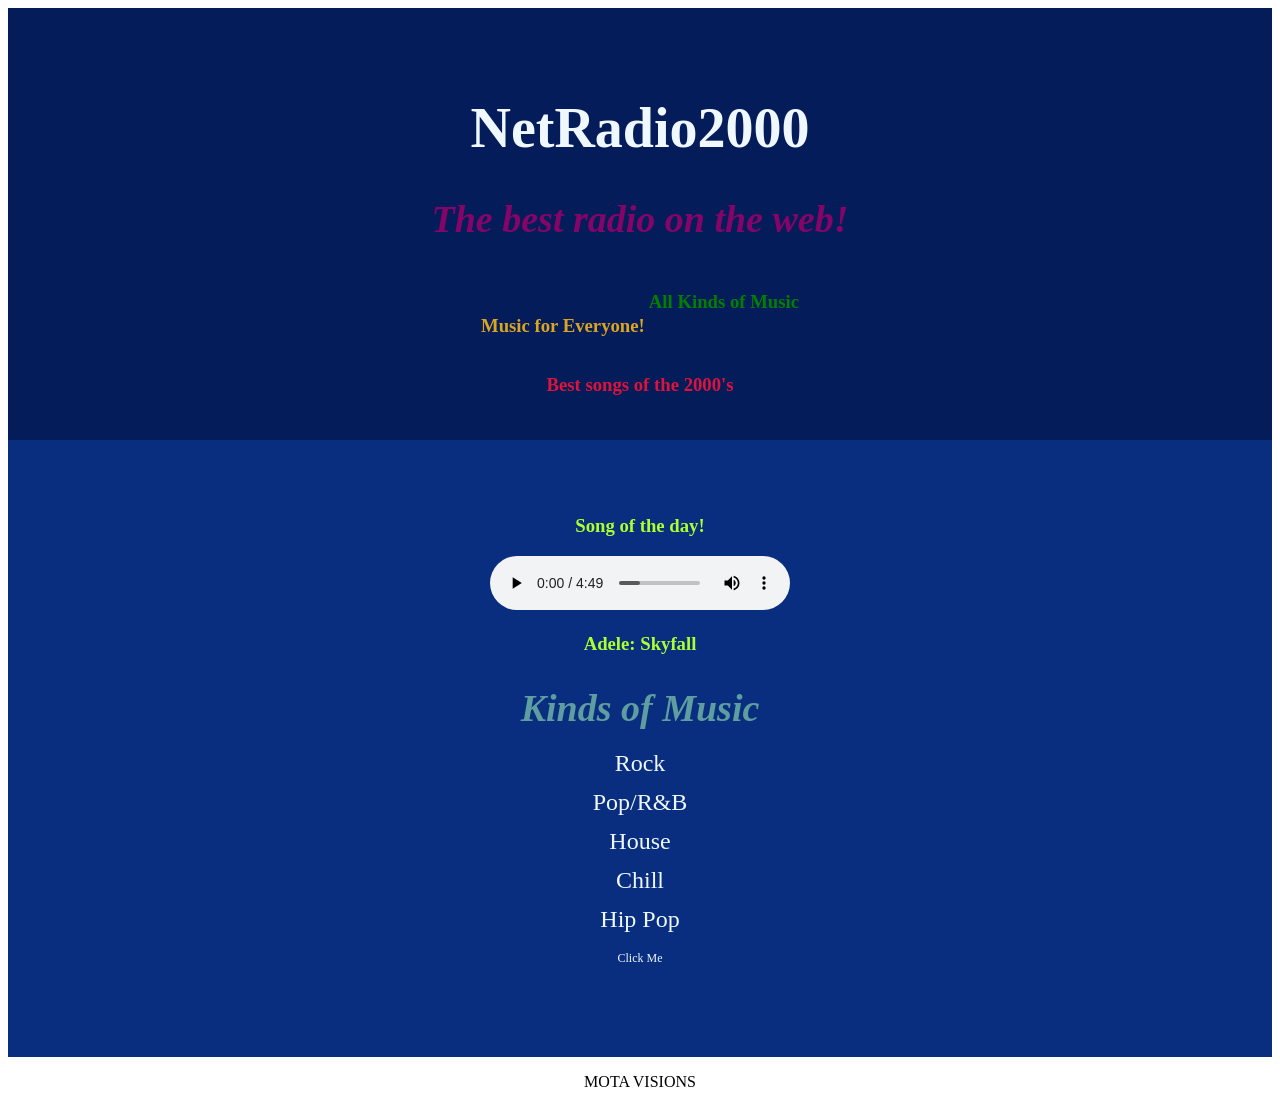
<file: index.html>
<!DOCTYPE html>
<html lang="en">
  <head>
    <meta charset="UTF-8" />
    <meta name="viewport" content="width=device-width, initial-scale=1.0" />
    <title>NetRadio2000</title>
    <link rel="stylesheet" href="styles.css" />
  </head>
  <body>
    <header>
      <h1>NetRadio2000</h1>
      <h2>The best radio on the web!</h2>
      <h3 id="mfe">Music for Everyone!</h3>
      <h3 id="akm">All Kinds of Music</h3>
      <h3 id="bse">Best songs of the 2000's</h3>
    </header>
    <main>
      <h3 id="songDay">Song of the day!</h3>
      <audio id="myAudio" controls>
        <source src="./res/Adele - Skyfall.mp3" type="audio/mpeg" />
      </audio>
      <h3 id="title">Adele: Skyfall</h3>
      <div>
        <h2 class="kinds">Kinds of Music</h2>
        <ul>
          <li><a href="kindsofmusic/rock.html">Rock</a></li>
          <li><a href="kindsofmusic/poprnb.html">Pop/R&B</a></li>
          <li><a href="kindsofmusic/house.html">House</a></li>
          <li><a href="kindsofmusic/chill.html">Chill</a></li>
          <li><a href="kindsofmusic/hippop.html">Hip Pop</a></li>
          <li id="clickme">Click Me</li>
        </ul>
      </div>
    </main>
    <footer>
      <p>MOTA VISIONS</p>
    </footer>
  </body>
</html>
</file>
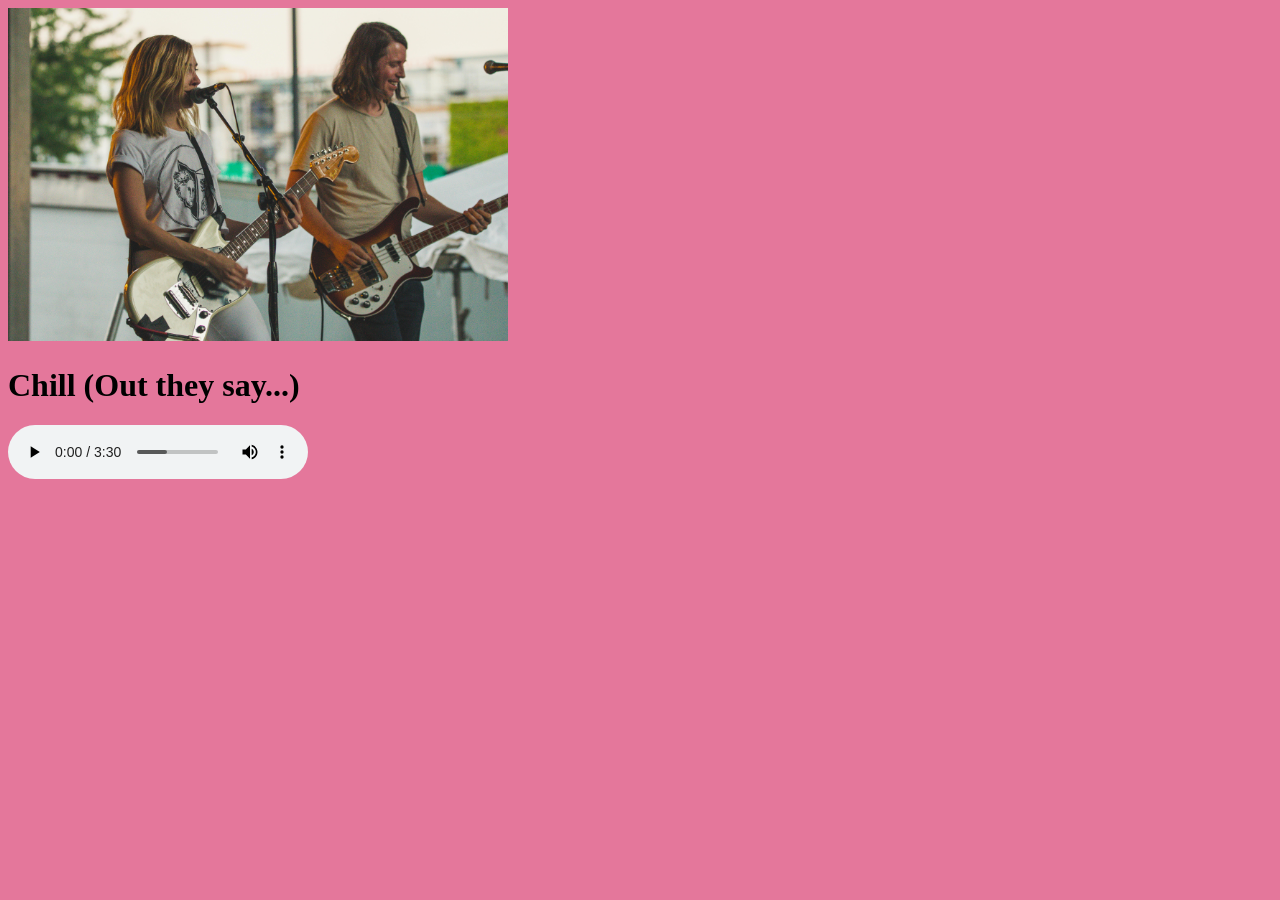
<file: kindsofmusic/chill.html>
<!DOCTYPE html>
<html lang="en">
  <head>
    <meta charset="UTF-8" />
    <meta name="viewport" content="width=device-width, initial-scale=1.0" />
    <title>Chill</title>
    <link rel="stylesheet" href="chill.css" />
  </head>
  <body>
    <img
      src="../res/pexels-brett-sayles-1309240.jpg"
      alt="pexels-brett-sayles-1309240"
    />
    <h1>Chill (Out they say...)</h1>
    <audio id="myAudio" controls>
      <source
        src="../audio/Chill/Allah Las - Tell Me (What's On Your Mind).mp3"
        type="audio/mpeg"
      />
    </audio>
  </body>
</html>
</file>
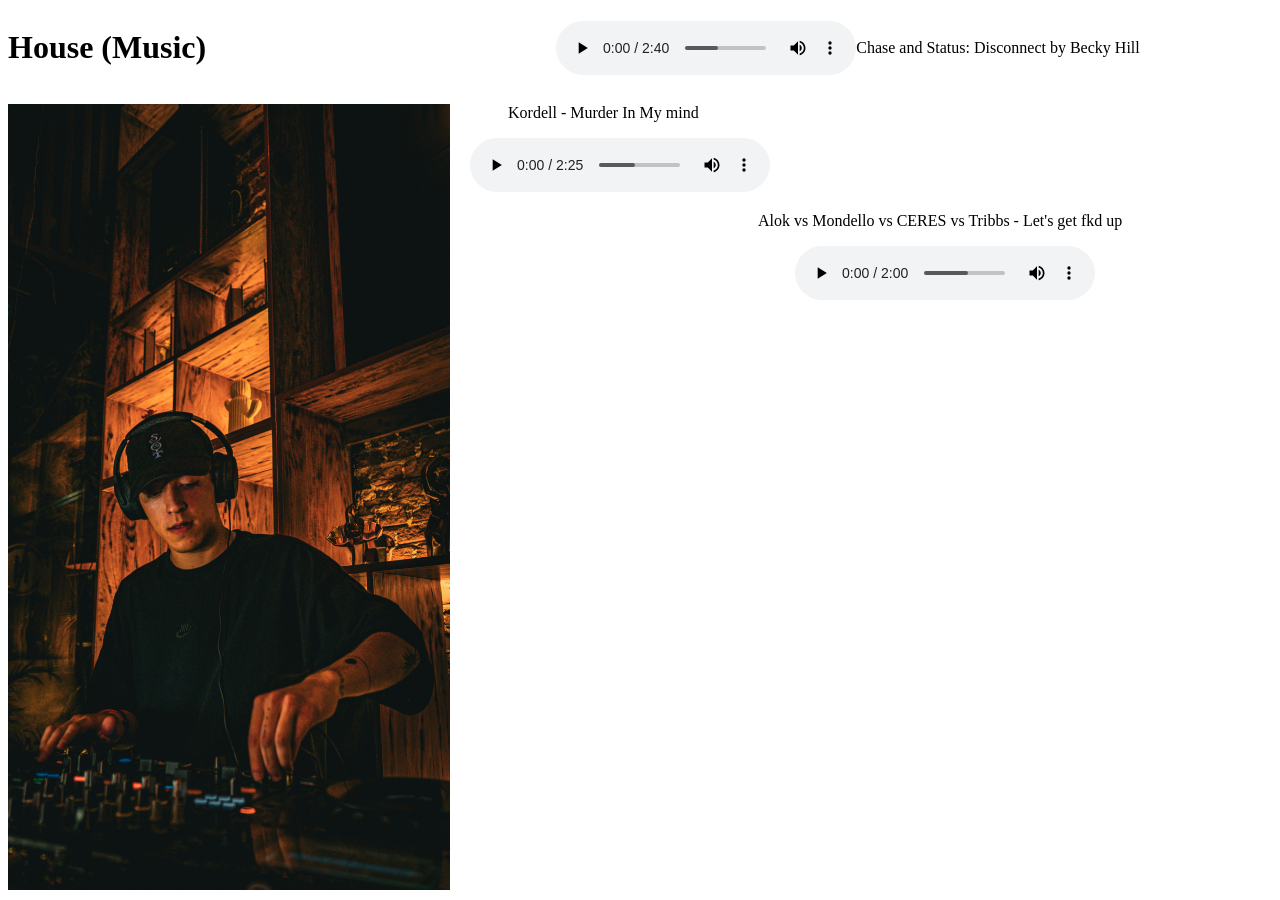
<file: kindsofmusic/house.html>
<!DOCTYPE html>
<html lang="en">
  <head>
    <meta charset="UTF-8" />
    <meta name="viewport" content="width=device-width, initial-scale=1.0" />
    <title>House</title>
    <link rel="stylesheet" href="house.css" />
  </head>
  <body>
    <header class="header-container">
      <h1>House (Music)</h1>
      <audio id="audio1" controls>
        <source
          src="../audio/house/Becky hill ft Chase and Status-Disconnect.mp3"
          type="audio/mpeg"
        />
      </audio>
      <p>Chase and Status: Disconnect by Becky Hill</p>
    </header>
    <main id="main-container">
      <img
        src="../res/pexels-crisphotography-30752986.jpg"
        alt="pexels-crisphotography-30752986"
      />
      <p id="text2">Kordell - Murder In My mind</p>
      <audio id="audio2" controls>
        <source
          src="../audio/house/Kordhell - Murder In My Mind.mp3"
          type="audio/mpeg"
        />
      </audio>
      <p id="text3">Alok vs Mondello vs CERES vs Tribbs - Let's get fkd up</p>
      <audio id="audio3" controls>
        <source
          src="../audio/house/alok-x-mondello-x-ceres-x-tribbs-lets-get-fkd-up-official-visualizer.mp3"
          type="audio/mpeg"
        />
      </audio>
    </main>
    <footer></footer>
  </body>
</html>
</file>
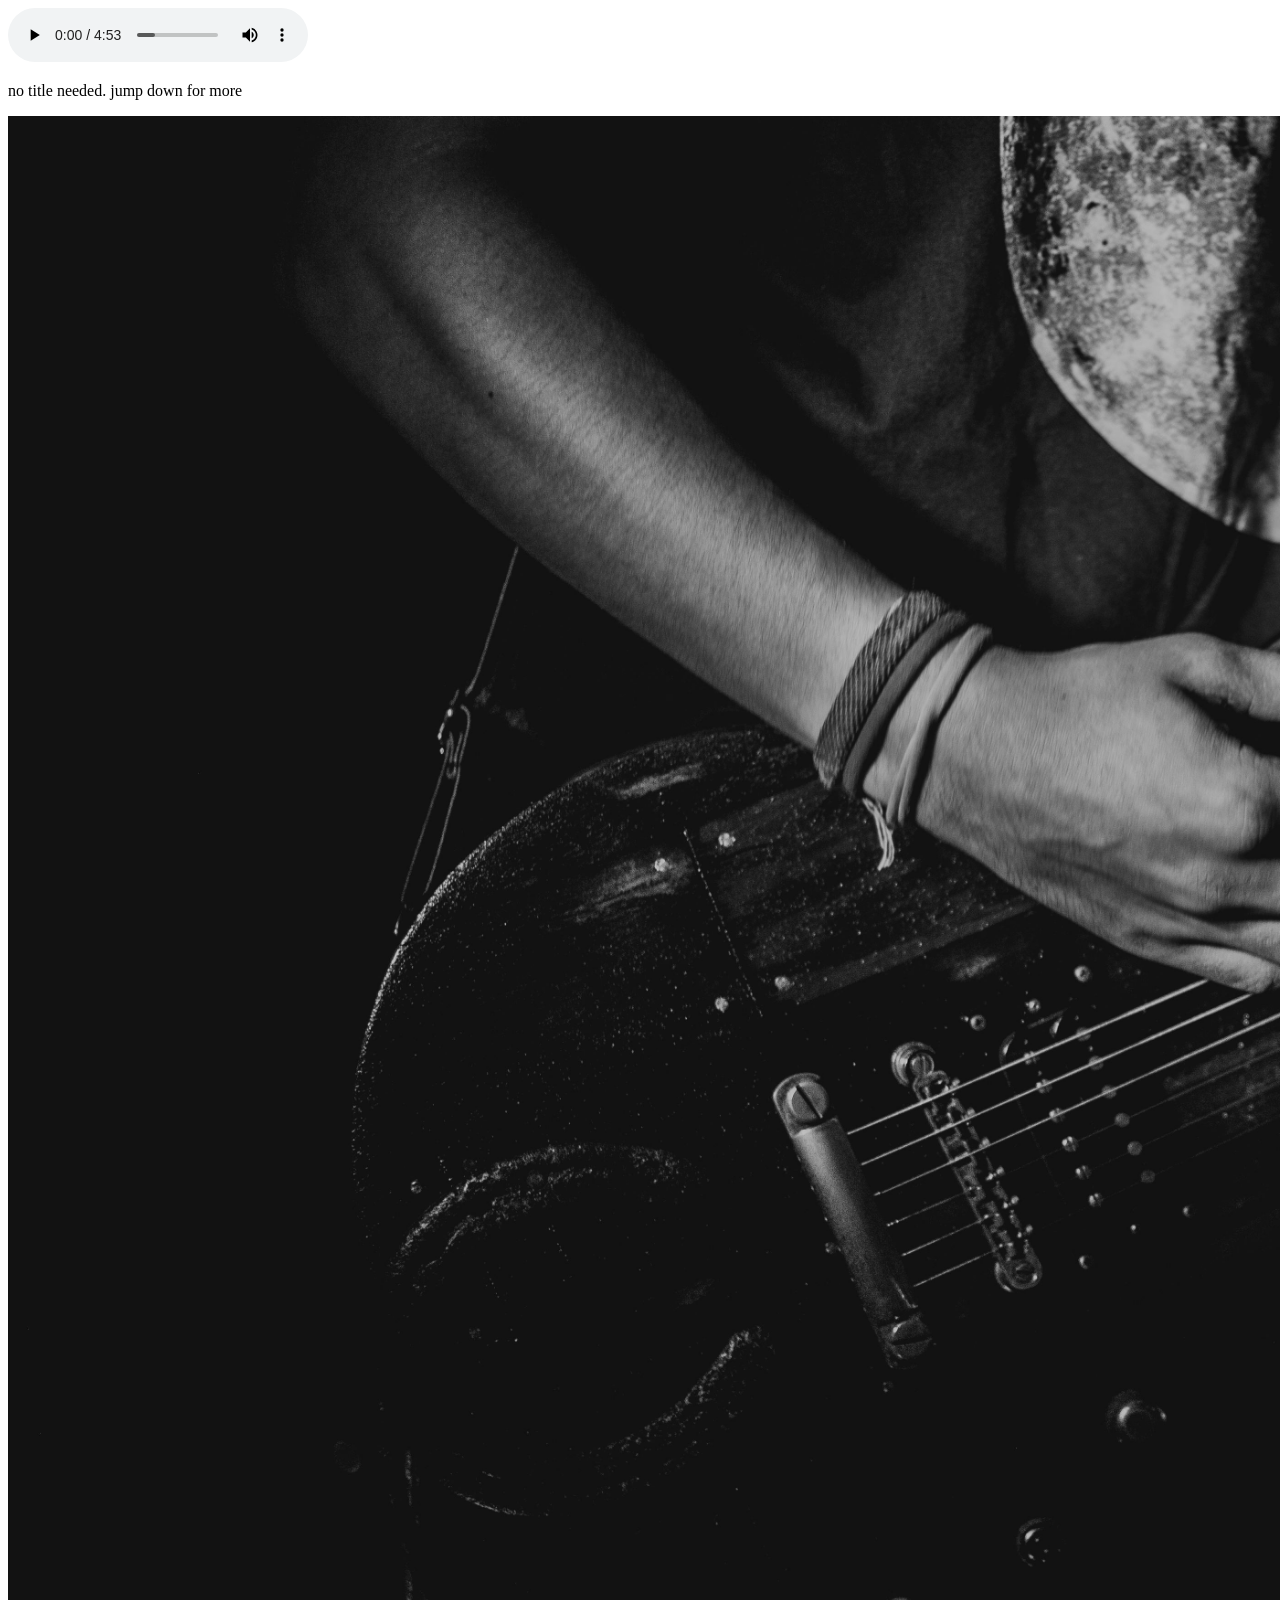
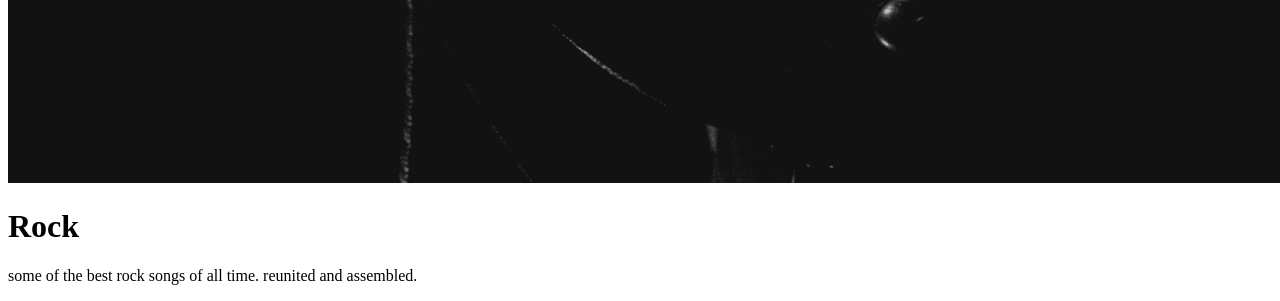
<file: kindsofmusic/rock.html>
<!DOCTYPE html>
<html lang="en">
  <head>
    <meta charset="UTF-8" />
    <meta name="viewport" content="width=device-width, initial-scale=1.0" />
    <link rel="stylesheet" href="./rock.css" />
    <title>Rock</title>
  </head>
  <body>
    <audio id="myAudio" controls>
      <source src="../audio/rock/ACDC - Thunderstruck.mp3" type="audio/mpeg" />
    </audio>
    <p>no title needed. jump down for more</p>
    <img
      id="rock"
      src="../res/pexels-edwardeyer-811838.jpg"
      alt="pexels-edwardeyer-811838"
    />
    <h1>Rock</h1>
    <p>some of the best rock songs of all time. reunited and assembled.</p>
  </body>
</html>
</file>
<file: styles.css>
* {
    text-align: center;
}
header {
    padding-top: 50px;
    background-color: rgb(5, 28, 90);
    padding-bottom: 25px;
}
h1 {
    color:aliceblue;
    font-size: 56px;
}
h2 {
    font-style: italic;
    font-size: 38px;
    color:rgb(132, 4, 104);
}
main {
    justify-content: center;
    background-color: rgb(9, 46, 127);
    padding-top: 25px;
    padding-bottom: 75px;
}
#mfe {
    color: goldenrod;
    display: inline-block;
    text-align: center;
    animation: moveLeftToRight 13s linear infinite;
    position: relative;
    white-space: nowrap;
}
#akm {
    color: green;
    text-align: left;
    animation: moveLeftToRight 3s linear infinite;
    position: relative;
    overflow: hidden;
    display: inline-block;
}
#bse {
    text-align: center;
    color:crimson;
    animation: blink 0.8s infinite;
  }
  
  @keyframes blink {
    0%, 100% {
      opacity: 1;
    }
    50% {
      opacity: 0;
    }
  }


@keyframes moveLeftToRight {
    0% {
      transform: translateX(-100%); /* Start off-screen to the left */
    }
    100% {
      transform: translateX(100%); /* End off-screen to the right */
    }
  }

#myAudio {
    text-align: left;
}

#songDay {
    margin-top: 50px;
    color:greenyellow;
}
  /* Apply the animation to the element */

.kinds {
  margin-bottom: 20px;
  text-align: center;
  color:cadetblue;
}
ul {
  list-style-position: 0;
  padding-left: 0;
  text-align: center;
}
li {
  color:aliceblue;
  font-size: 24px;
  text-align: center;
  margin-top: 12px;
}
#title {
    color:greenyellow;
}
a {
  color:aliceblue;
  text-decoration: none;
}
  
#clickme {
  margin-top: 18px;
  font-size: 12px;
}
</file>
<file: kindsofmusic/chill.css>
* {
    background-color: rgb(228, 119, 155);
}

img {
    width: 100%; /* Makes the image responsive to its container */
    max-width: 500px; /* Limits the maximum width */
    height: auto;
}
</file>
<file: kindsofmusic/house.css>
img {
    float: left;
    margin-right: 20px;
    justify-content: center;
    width: 35%;
    height: auto;
}
.header-container {
    display: flex;
    align-items: center; /* Vertically align items */
    justify-content: flex-right;
}
#audio1 {
    margin-left: 350px;
}
.header-container {
    display: flex;
    justify-content: flex-right;
}
#text2 {
    flex-direction: row;
    margin-left: 500px;
}
#audio2 {
    margin-left: 0px;
}
#text3 {
    margin-left: 750px;
}
#audio3 {
    margin-left: 325px;
}
</file>
<file: kindsofmusic/rock.css>
img {
    width: 2500px;
    height: auto;
}
</file>
